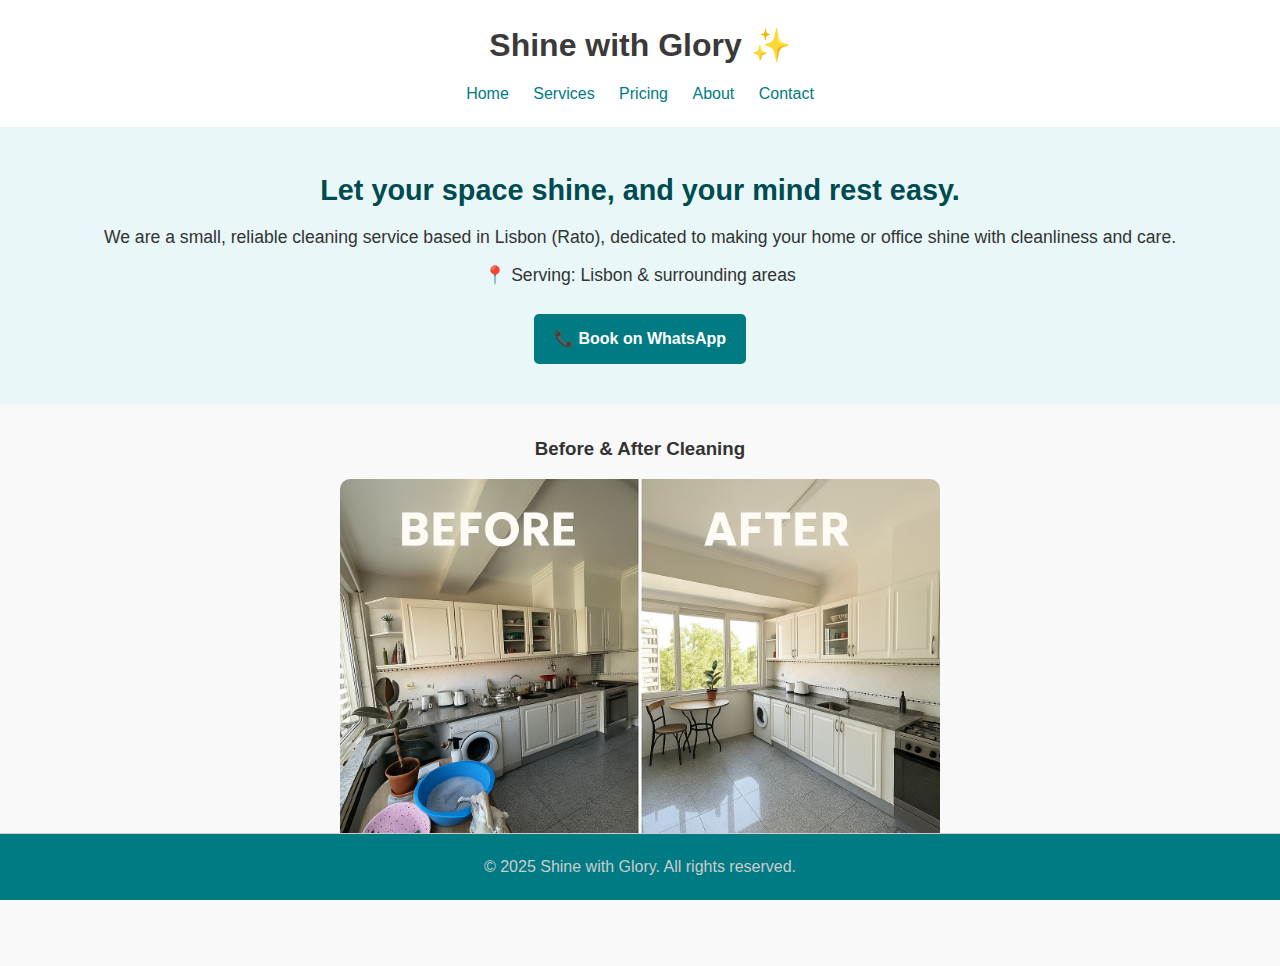
<file: index.html>
<!DOCTYPE html>
<html lang="en">
<head>
  <meta charset="UTF-8" />
  <meta name="viewport" content="width=device-width, initial-scale=1.0" />
  <title>Shine with Glory</title>
  <link rel="stylesheet" href="style.css" />
</head>
<body>
  <header>
    <h1>Shine with Glory <span class="blink">✨</span></h1>
    <nav>
      <a href="index.html">Home</a>
      <a href="services.html">Services</a>
      <a href="pricing.html">Pricing</a>
      <a href="about.html">About</a>
      <a href="contact.html">Contact</a>
    </nav>
  </header>

  <main>
    <section class="hero">
      <h2>Let your space shine, and your mind rest easy.</h2>
      <p>We are a small, reliable cleaning service based in Lisbon (Rato), dedicated to making your home or office shine with cleanliness and care.</p>
      <p>📍 Serving: Lisbon & surrounding areas</p>
      <a href="https://wa.me/351926925404" class="cta-button">📞 Book on WhatsApp</a>
    </section>

    <section class="gallery">
      <h3>Before & After Cleaning</h3>
      <img src="5TH.jpg" alt="Cleaned apartment" />
      <!-- Add more <img> tags as needed -->
    </section>
  </main>

  <footer>
    <p>&copy; 2025 Shine with Glory. All rights reserved.</p>
  </footer>
  <script src="script.js"></script>
</body>
</html>
</file>
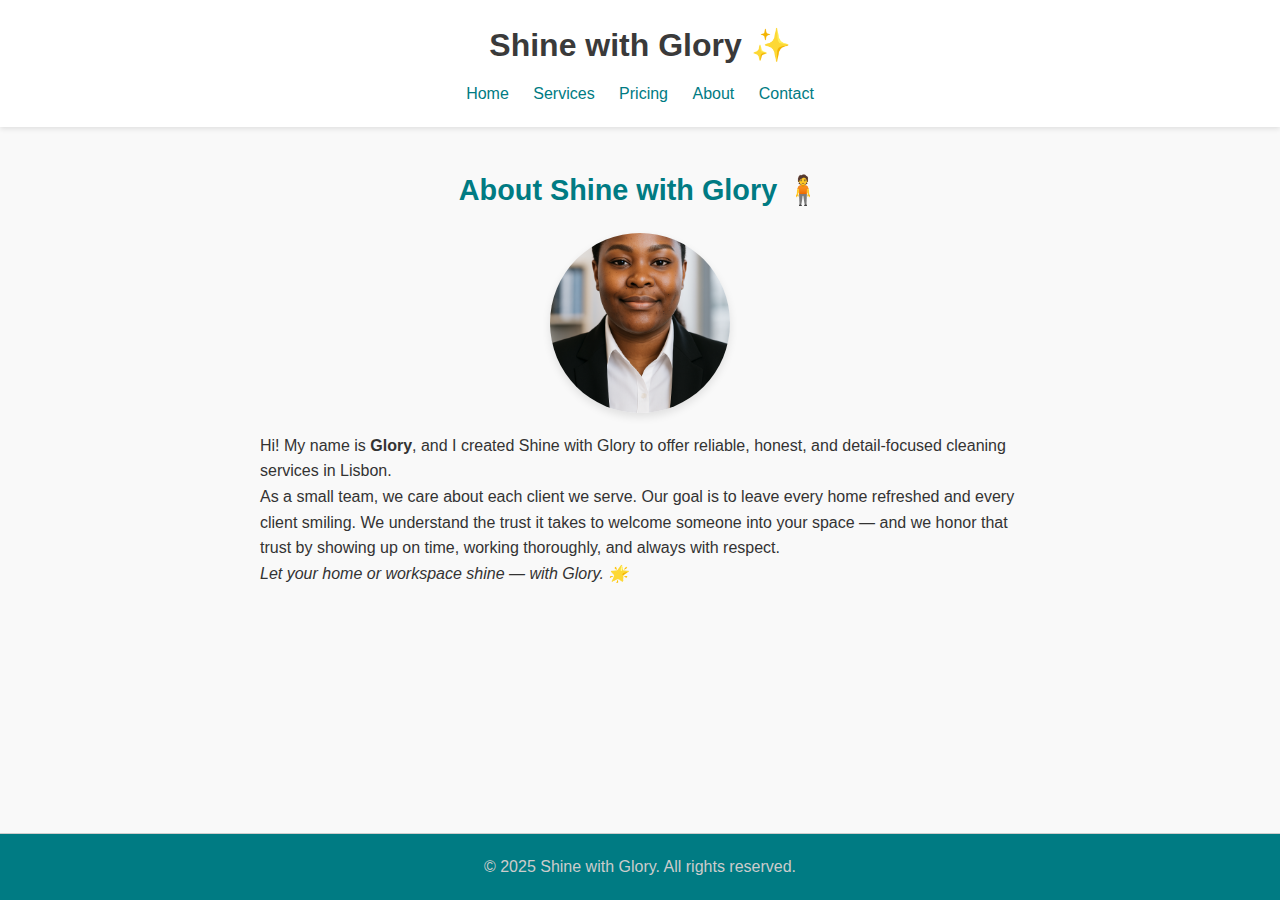
<file: about.html>
<!DOCTYPE html>
<html lang="en">
<head>
  <meta charset="UTF-8" />
  <meta name="viewport" content="width=device-width, initial-scale=1.0"/>
  <title>About Us | Shine with Glory</title>
  <link rel="stylesheet" href="style.css" />
</head>
<body>
  <header>
    <h1>Shine with Glory <span class="blink">✨</span></h1>
    <nav>
      <a href="index.html">Home</a>
      <a href="services.html">Services</a>
      <a href="pricing.html">Pricing</a>
      <a href="about.html">About</a>
      <a href="contact.html">Contact</a>
    </nav>
  </header>

  <main>
    <section class="content">
      <h2>About Shine with Glory 🧍</h2>
      <img  src="glory.jpg" alt="Glory - Founder" class="profile-photo" />
      <p>Hi! My name is <strong>Glory</strong>, and I created Shine with Glory to offer reliable, honest, and detail-focused cleaning services in Lisbon.</p>

      <p>As a small team, we care about each client we serve. Our goal is to leave every home refreshed and every client smiling. We understand the trust it takes to welcome someone into your space — and we honor that trust by showing up on time, working thoroughly, and always with respect.</p>

      <p><em>Let your home or workspace shine — with Glory. 🌟</em></p>
    </section>
  </main>

  <footer>
    <p>&copy; 2025 Shine with Glory. All rights reserved.</p>
  </footer>
</body>
</html>
</file>
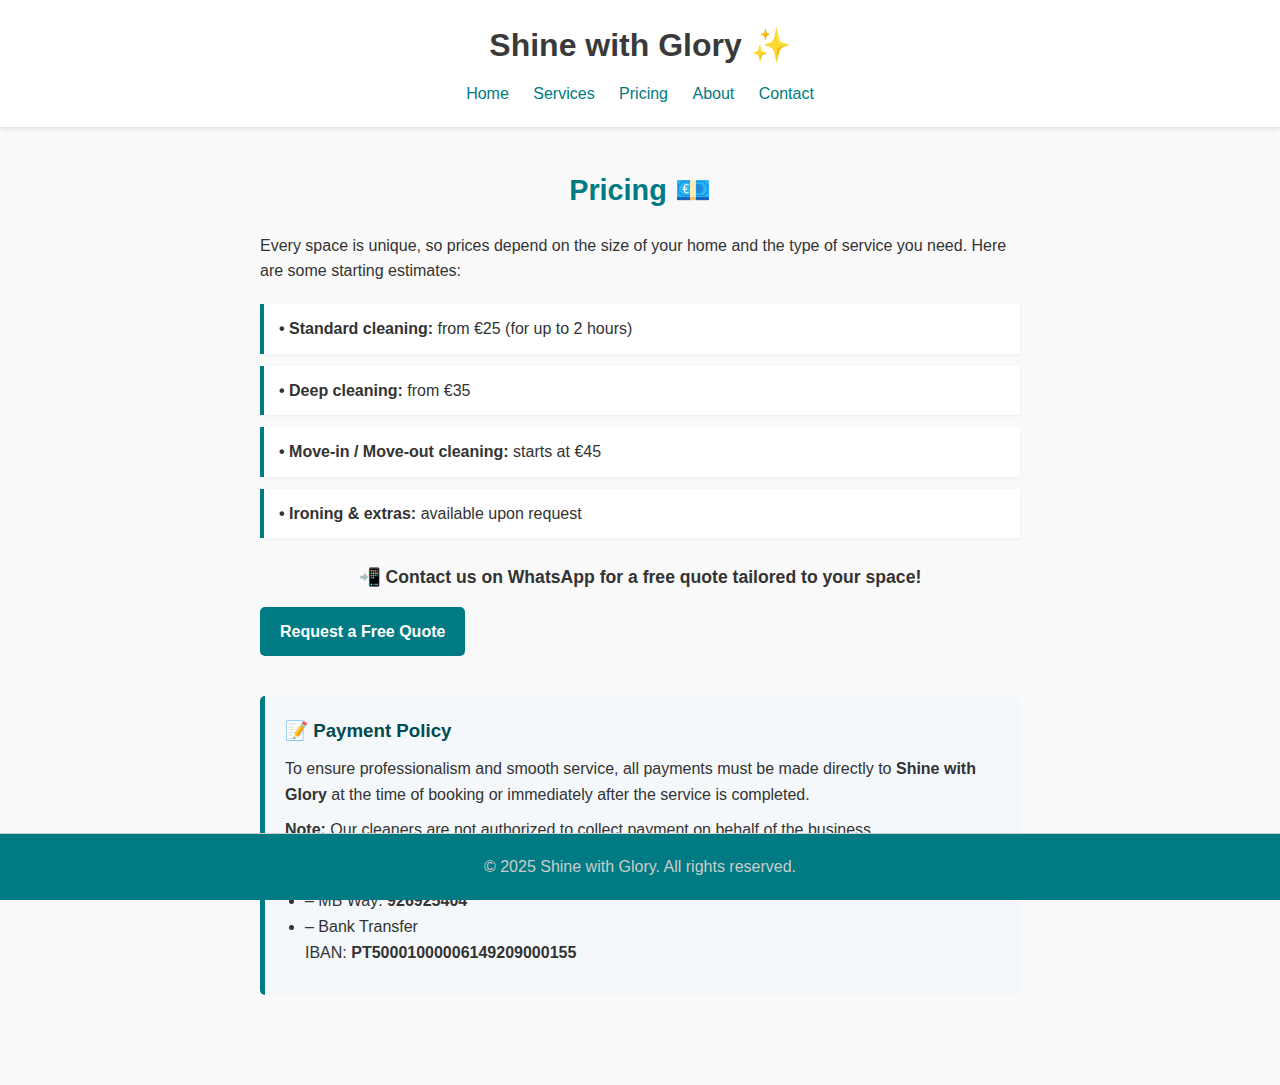
<file: pricing.html>
<!DOCTYPE html>
<html lang="en">
<head>
  <meta charset="UTF-8" />
  <meta name="viewport" content="width=device-width, initial-scale=1.0"/>
  <title>Pricing | Shine with Glory</title>
  <link rel="stylesheet" href="style.css" />
</head>
<body>
  <header>
    <h1>Shine with Glory <span class="blink">✨</span></h1>
    <nav>
      <a href="index.html">Home</a>
      <a href="services.html">Services</a>
      <a href="pricing.html">Pricing</a>
      <a href="about.html">About</a>
      <a href="contact.html">Contact</a>
    </nav>
  </header>

  <main>
    <section class="content">
      <h2>Pricing 💶</h2>
      <p>Every space is unique, so prices depend on the size of your home and the type of service you need. Here are some starting estimates:</p>

      <ul class="pricing-list">
        <li><strong>• Standard cleaning:</strong> from €25 (for up to 2 hours)</li>
        <li><strong>• Deep cleaning:</strong> from €35</li>
        <li><strong>• Move-in / Move-out cleaning:</strong> starts at €45</li>
        <li><strong>• Ironing & extras:</strong> available upon request</li>
      </ul>

      <p class="cta-text">📲 Contact us on WhatsApp for a free quote tailored to your space!</p>
      <a href="https://wa.me/351926925404" class="cta-button">Request a Free Quote</a>

      <section class="payment-policy">
        <h3>📝 Payment Policy</h3>
        <p>
          To ensure professionalism and smooth service, all payments must be made directly to <strong>Shine with Glory</strong> at the time of booking or immediately after the service is completed.
        </p>
        <p>
          <strong>Note:</strong> Our cleaners are not authorized to collect payment on behalf of the business.
        </p>
        <p><strong>You can pay via:</strong></p>
        <ul>
          <li>– MB Way: <strong>926925404</strong></li>
          <li>– Bank Transfer <br> IBAN: <strong>PT50001000006149209000155</strong></li>
        </ul>
      </section>
    </section>
  </main>

  <footer>
    <p>&copy; 2025 Shine with Glory. All rights reserved.</p>
  </footer>
</body>
</html>
</file>
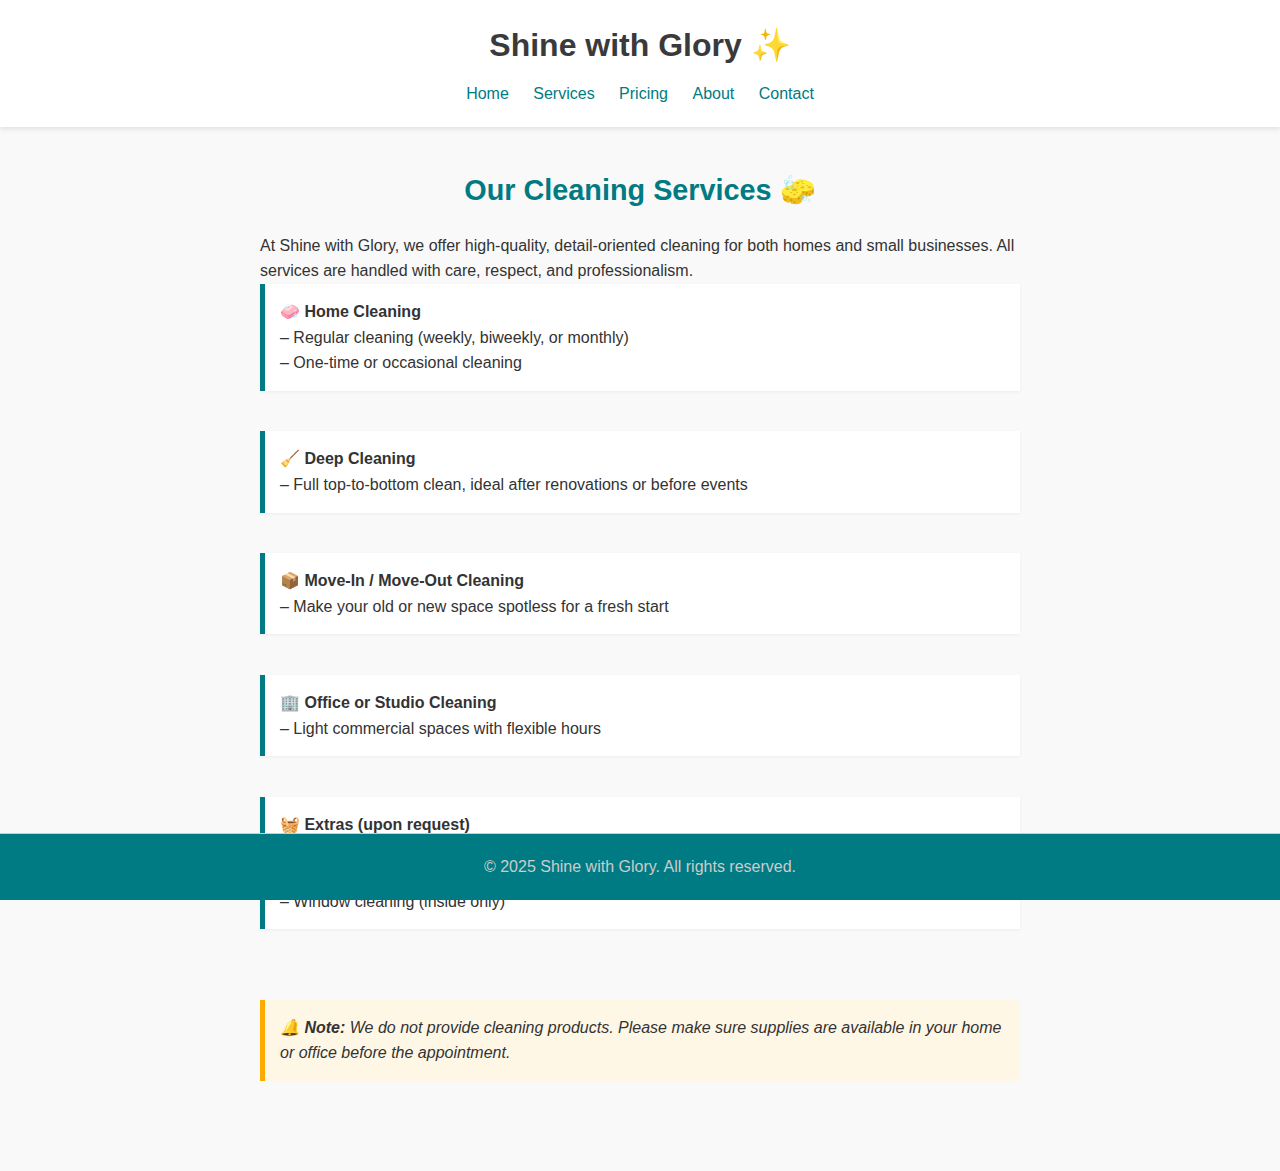
<file: services.html>
<!DOCTYPE html>
<html lang="en">
<head>
  <meta charset="UTF-8" />
  <meta name="viewport" content="width=device-width, initial-scale=1.0"/>
  <title>Our Services | Shine with Glory</title>
  <link rel="stylesheet" href="style.css" />
</head>
<body>
  <header>
    <h1>Shine with Glory <span class="blink">✨</span></h1>
    <nav>
      <a href="index.html">Home</a>
      <a href="services.html">Services</a>
      <a href="pricing.html">Pricing</a>
      <a href="about.html">About</a>
      <a href="contact.html">Contact</a>
    </nav>
  </header>

  <main>
    <section class="content">
      <h2>Our Cleaning Services 🧽</h2>
      <p>At Shine with Glory, we offer high-quality, detail-oriented cleaning for both homes and small businesses. All services are handled with care, respect, and professionalism.</p>

      <ul class="service-list">
        <li>
          <strong>🧼 Home Cleaning</strong><br>
          – Regular cleaning (weekly, biweekly, or monthly)<br>
          – One-time or occasional cleaning
        </li>
<br>
        <li>
          <strong>🧹 Deep Cleaning</strong><br>
          – Full top-to-bottom clean, ideal after renovations or before events
        </li>
<br>
        <li>
          <strong>📦 Move-In / Move-Out Cleaning</strong><br>
          – Make your old or new space spotless for a fresh start
        </li>
<br>
        <li>
          <strong>🏢 Office or Studio Cleaning</strong><br>
          – Light commercial spaces with flexible hours
        </li>
<br>
        <li>
          <strong>🧺 Extras (upon request)</strong><br>
          – Ironing<br>
          – Fridge or oven cleaning<br>
          – Window cleaning (inside only)
        </li>
      </ul>
<br>
      <div class="note">
        <strong>🔔 Note:</strong> We do not provide cleaning products. Please make sure supplies are available in your home or office before the appointment.
      </div>
    </section>
  </main>

  <footer>
    <p>&copy; 2025 Shine with Glory. All rights reserved.</p>
  </footer>
</body>
</html>
</file>
<file: style.css>
/* Reset and Base Styles */
* {
  margin: 0;
  padding: 0;
  box-sizing: border-box;
}

body {
  font-family: 'Segoe UI', Tahoma, Geneva, Verdana, sans-serif;
  line-height: 1.6;
  background-color: #f9f9f9;
  color: #333;
  padding-bottom: 50px;
}

/* Header */
header {
  background-color: #ffffff;
  padding: 20px;
  text-align: center;
  box-shadow: 0 2px 5px rgba(0, 0, 0, 0.1);
}

header h1 {
  font-size: 2rem;
  color: #3a3a3a;
}

nav {
  margin-top: 10px;
}

nav a {
  margin: 0 10px;
  text-decoration: none;
  color: #007b83;
  font-weight: 500;
}

nav a:hover {
  text-decoration: underline;
}

/* Hero Section */
.hero {
  padding: 40px 20px;
  background: #e9f7f8;
  text-align: center;
}

.hero h2 {
  font-size: 1.8rem;
  color: #004b50;
  margin-bottom: 10px;
}

.hero p {
  font-size: 1.1rem;
  margin-bottom: 10px;
}

.cta-button {
  display: inline-block;
  margin-top: 15px;
  padding: 12px 20px;
  background-color: #007b83;
  color: #fff;
  text-decoration: none;
  border-radius: 5px;
  font-weight: bold;
}

.cta-button:hover {
  background-color: #005f63;
}

/* Gallery Section */
.gallery {
  padding: 30px 20px;
  text-align: center;
}

.gallery img {
  width: 90%;
  max-width: 600px;
  border-radius: 10px;
  margin-top: 15px;
}

/* Footer */
footer {
  text-align: center;
  padding: 20px;
  background-color: #007b83;
  border-top: 1px solid #ccc;
  position: fixed;
  width: 100%;
  bottom: 0;
}
footer p{
    color:#ccc
}
/* Blinking Star Animation */
.blink {
  animation: blinkStar 1s infinite;
}

@keyframes blinkStar {
  0%, 100% {
    opacity: 1;
    transform: scale(1);
  }
  50% {
    opacity: 0.2;
    transform: scale(1.3);
  }
}
.content {
  padding: 40px 20px;
  max-width: 800px;
  margin: auto;
  
}

.content h2 {
  font-size: 1.8rem;
  margin-bottom: 20px;
  color: #007b83;
  text-align: center;
}

.service-list {
  list-style: none;
  padding-left: 0;
}

.service-list li {
  background-color: #ffffff;
  padding: 15px;
  margin-bottom: 15px;
  border-left: 5px solid #007b83;
  box-shadow: 0 1px 3px rgba(0,0,0,0.05);
}

.note {
  background-color: #fff7e6;
  border-left: 5px solid #ffaa00;
  padding: 15px;
  margin-top: 30px;
  font-style: italic;
}
.pricing-list {
  list-style: none;
  padding-left: 0;
  margin-top: 20px;
}

.pricing-list li {
  background-color: #ffffff;
  padding: 12px 15px;
  margin-bottom: 12px;
  border-left: 4px solid #007b83;
  box-shadow: 0 1px 3px rgba(0,0,0,0.05);
}

.cta-text {
  margin-top: 25px;
  font-size: 1.1rem;
  text-align: center;
  font-weight: bold;
}
.payment-policy {
  background-color: #f4f8fb;
  margin-top: 40px;
  padding: 20px;
  border-left: 5px solid #007b83;
  border-radius: 5px;
}

.payment-policy h3 {
  margin-bottom: 10px;
  color: #004b50;
}

.payment-policy p,
.payment-policy ul {
  margin-bottom: 10px;
  line-height: 1.6;
}

.payment-policy ul {
  padding-left: 20px;
}
.profile-photo {
  width: 180px;
  height: 180px;
  border-radius: 50%;
  object-fit: cover;
  display: block;
  margin: 20px auto;
  box-shadow: 0 4px 8px rgba(0,0,0,0.1);
}
.map-container {
  margin-top: 30px;
  border-radius: 8px;
  overflow: hidden;
  box-shadow: 0 4px 8px rgba(0,0,0,0.1);
}
.contact-form {
  margin-top: 25px;
  display: flex;
  flex-direction: column;
  gap: 15px;
}

.contact-form label {
  font-weight: bold;
}

.contact-form input,
.contact-form textarea {
  padding: 10px;
  border: 1px solid #ccc;
  border-radius: 5px;
  font-family: inherit;
  font-size: 1rem;
}

.contact-form button {
  background-color: #007b83;
  color: white;
  padding: 12px;
  border: none;
  border-radius: 5px;
  font-size: 1rem;
  cursor: pointer;
  width: 180px;
}

.contact-form button:hover {
  background-color: #005f63;
}
</file>
